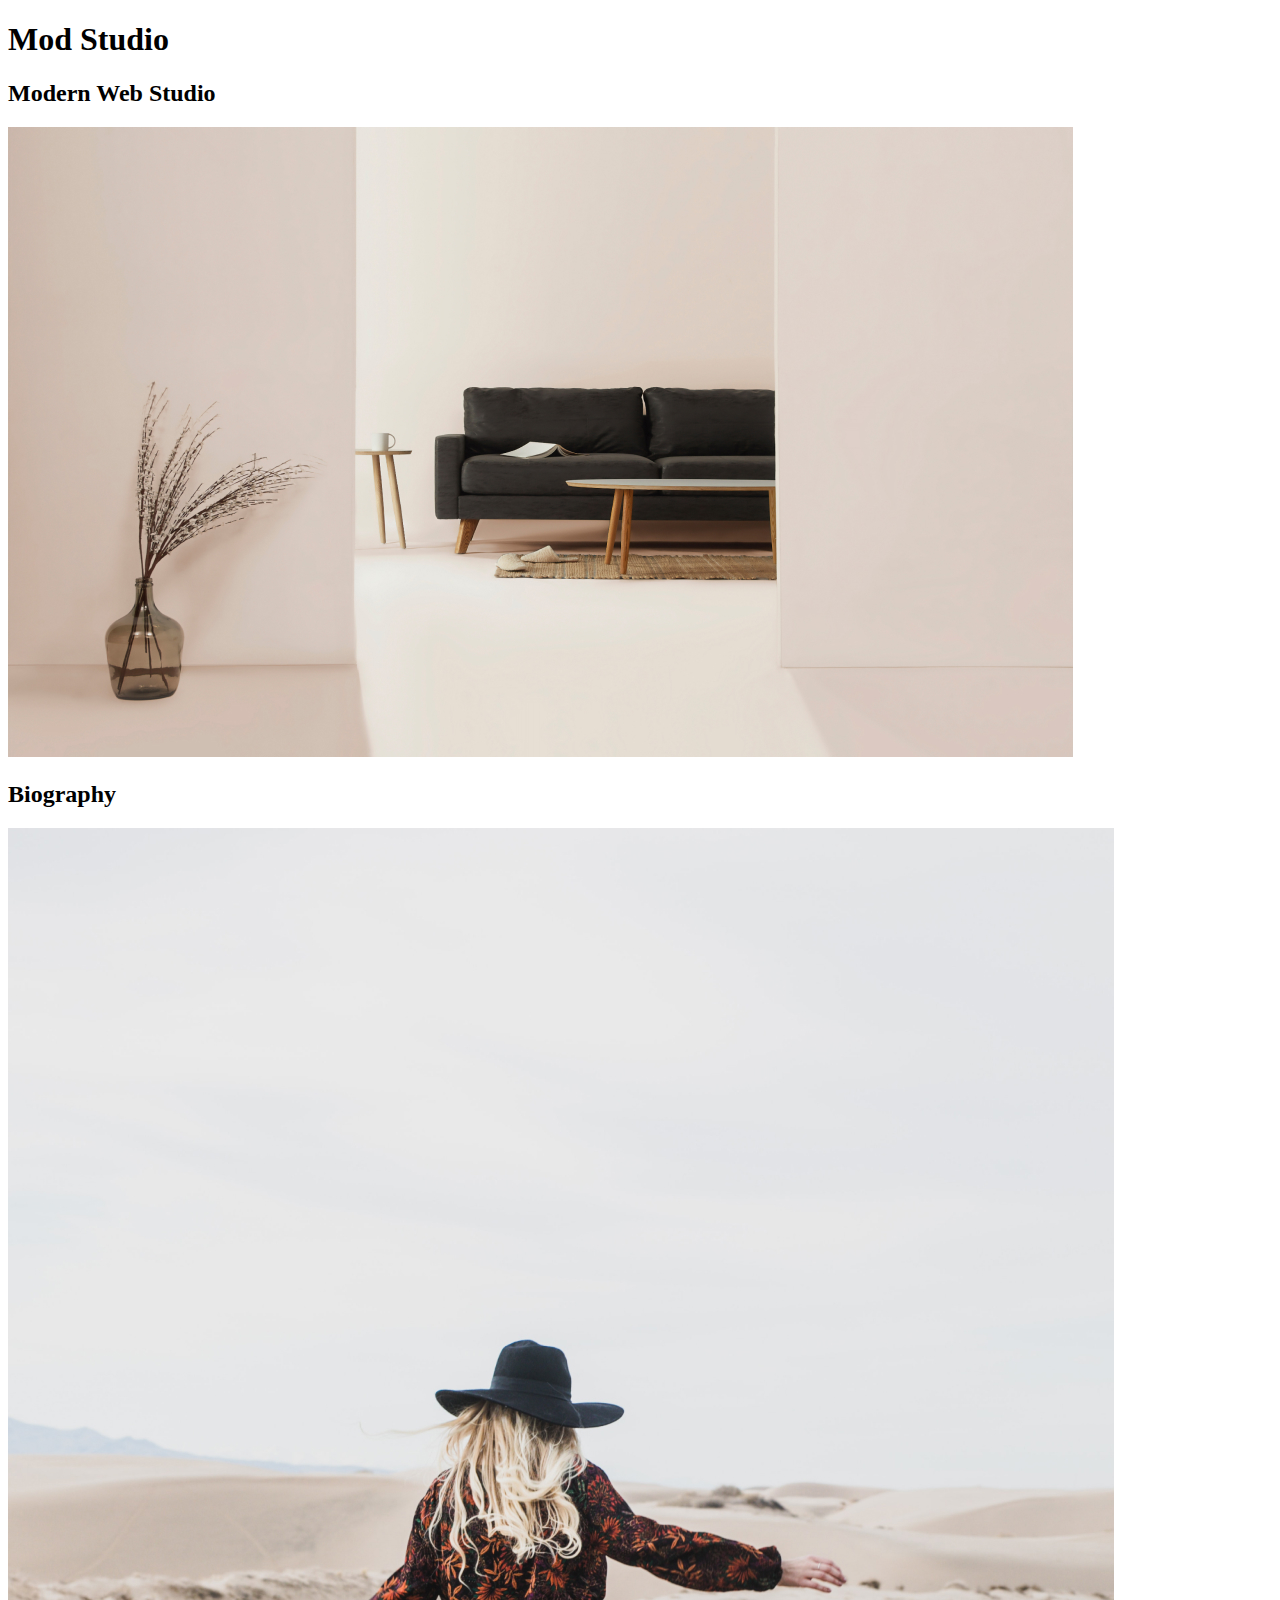
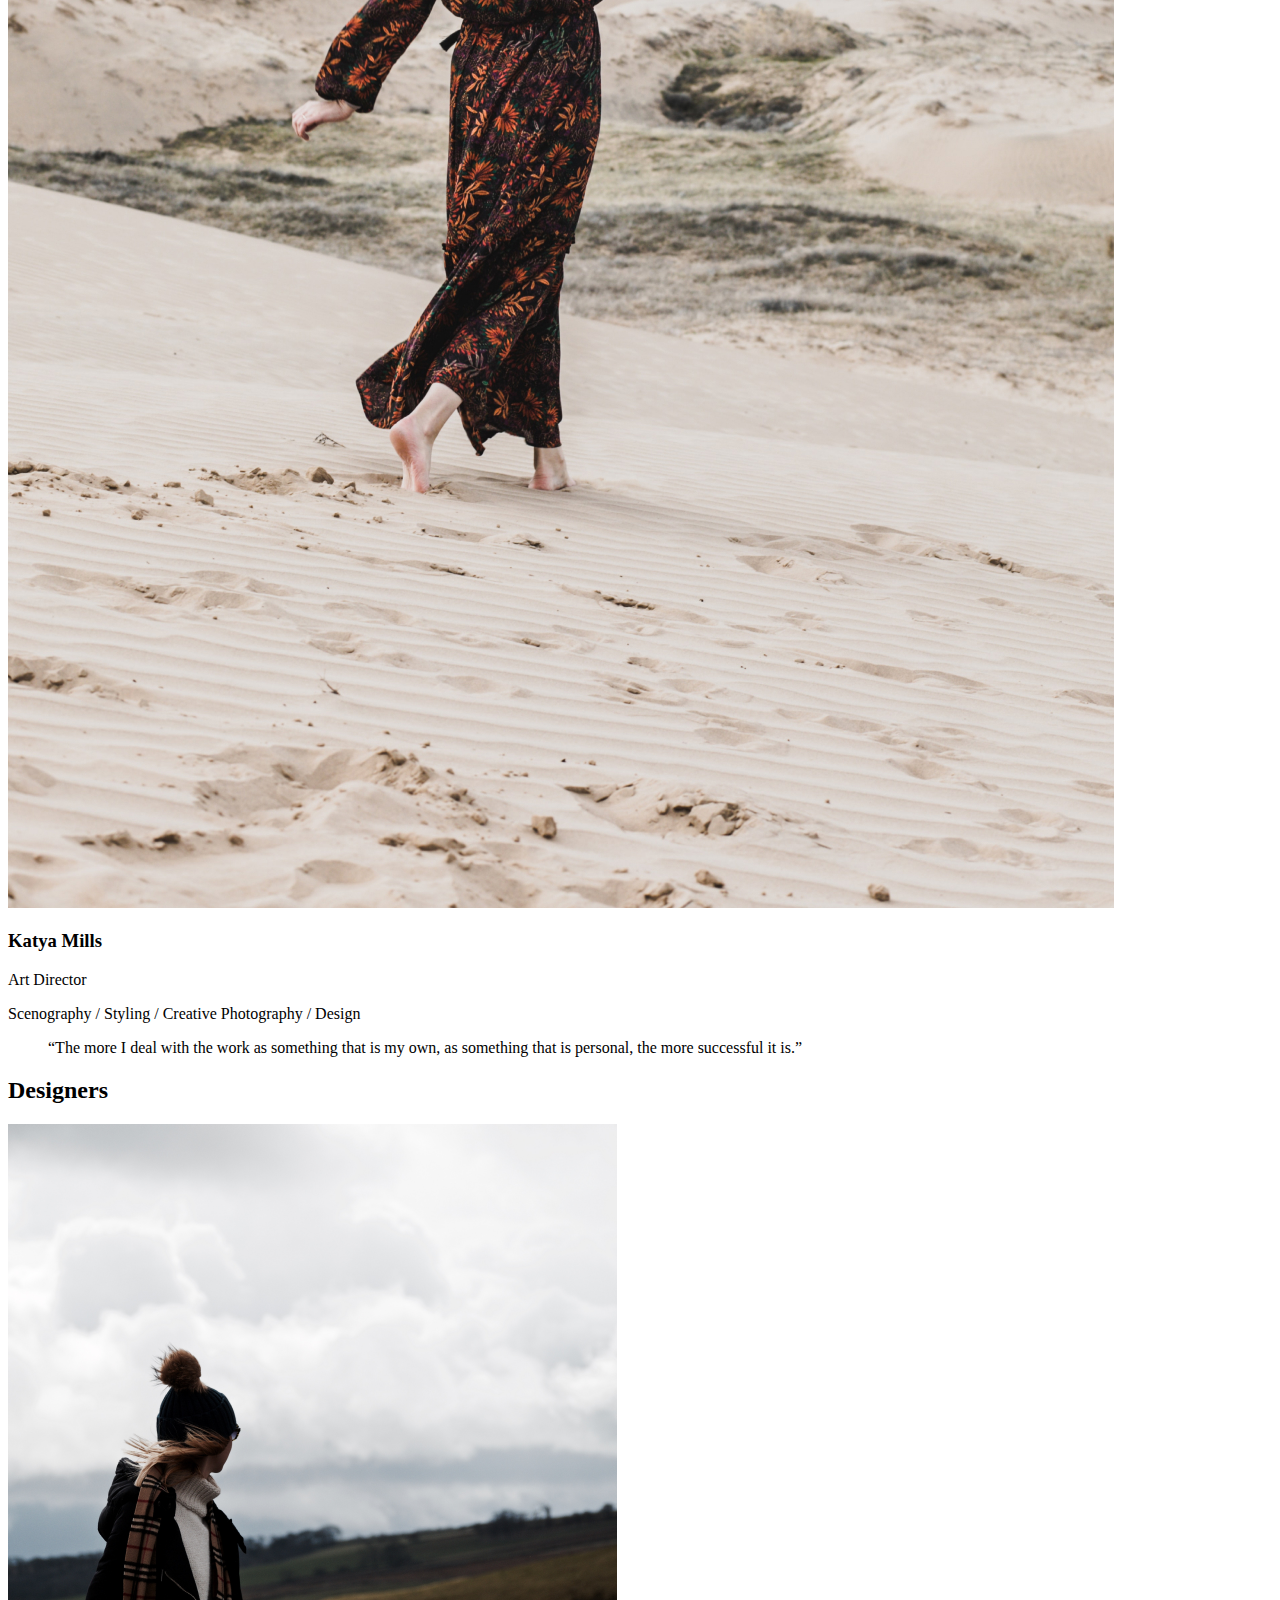
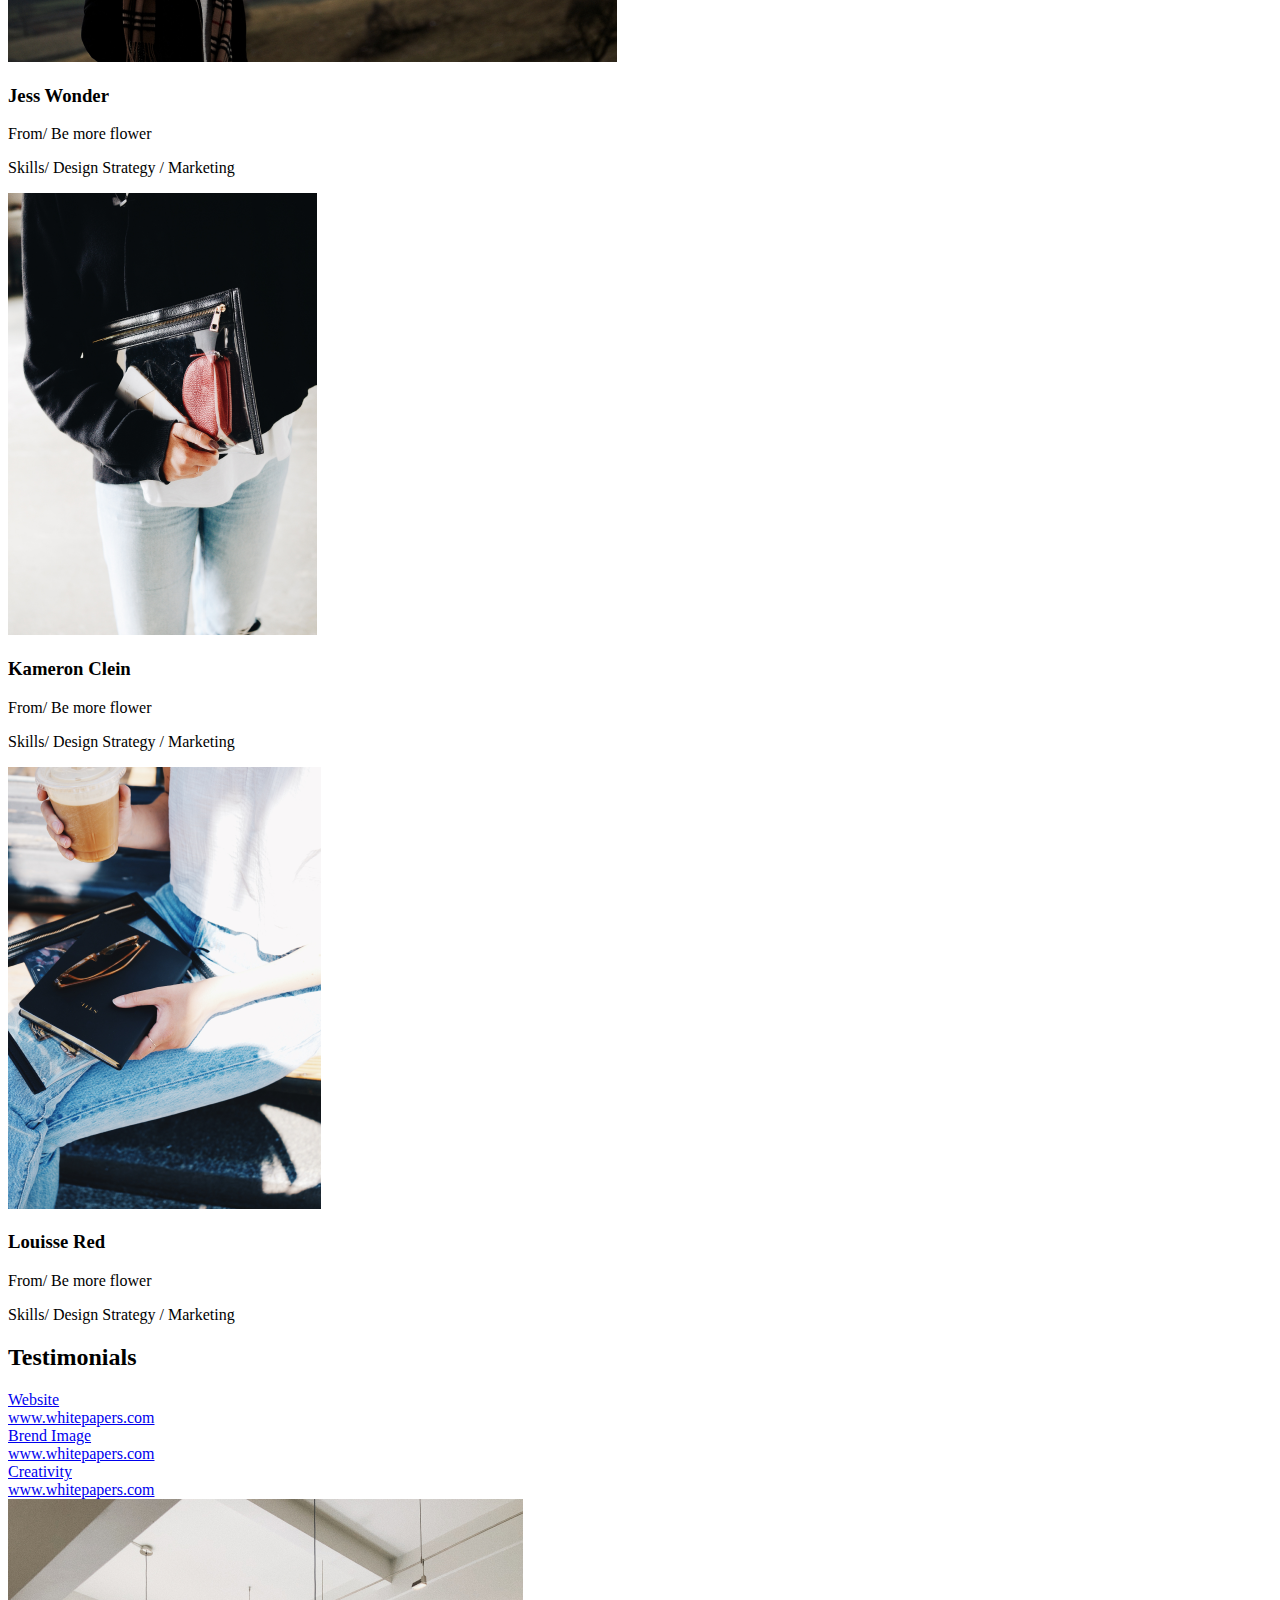
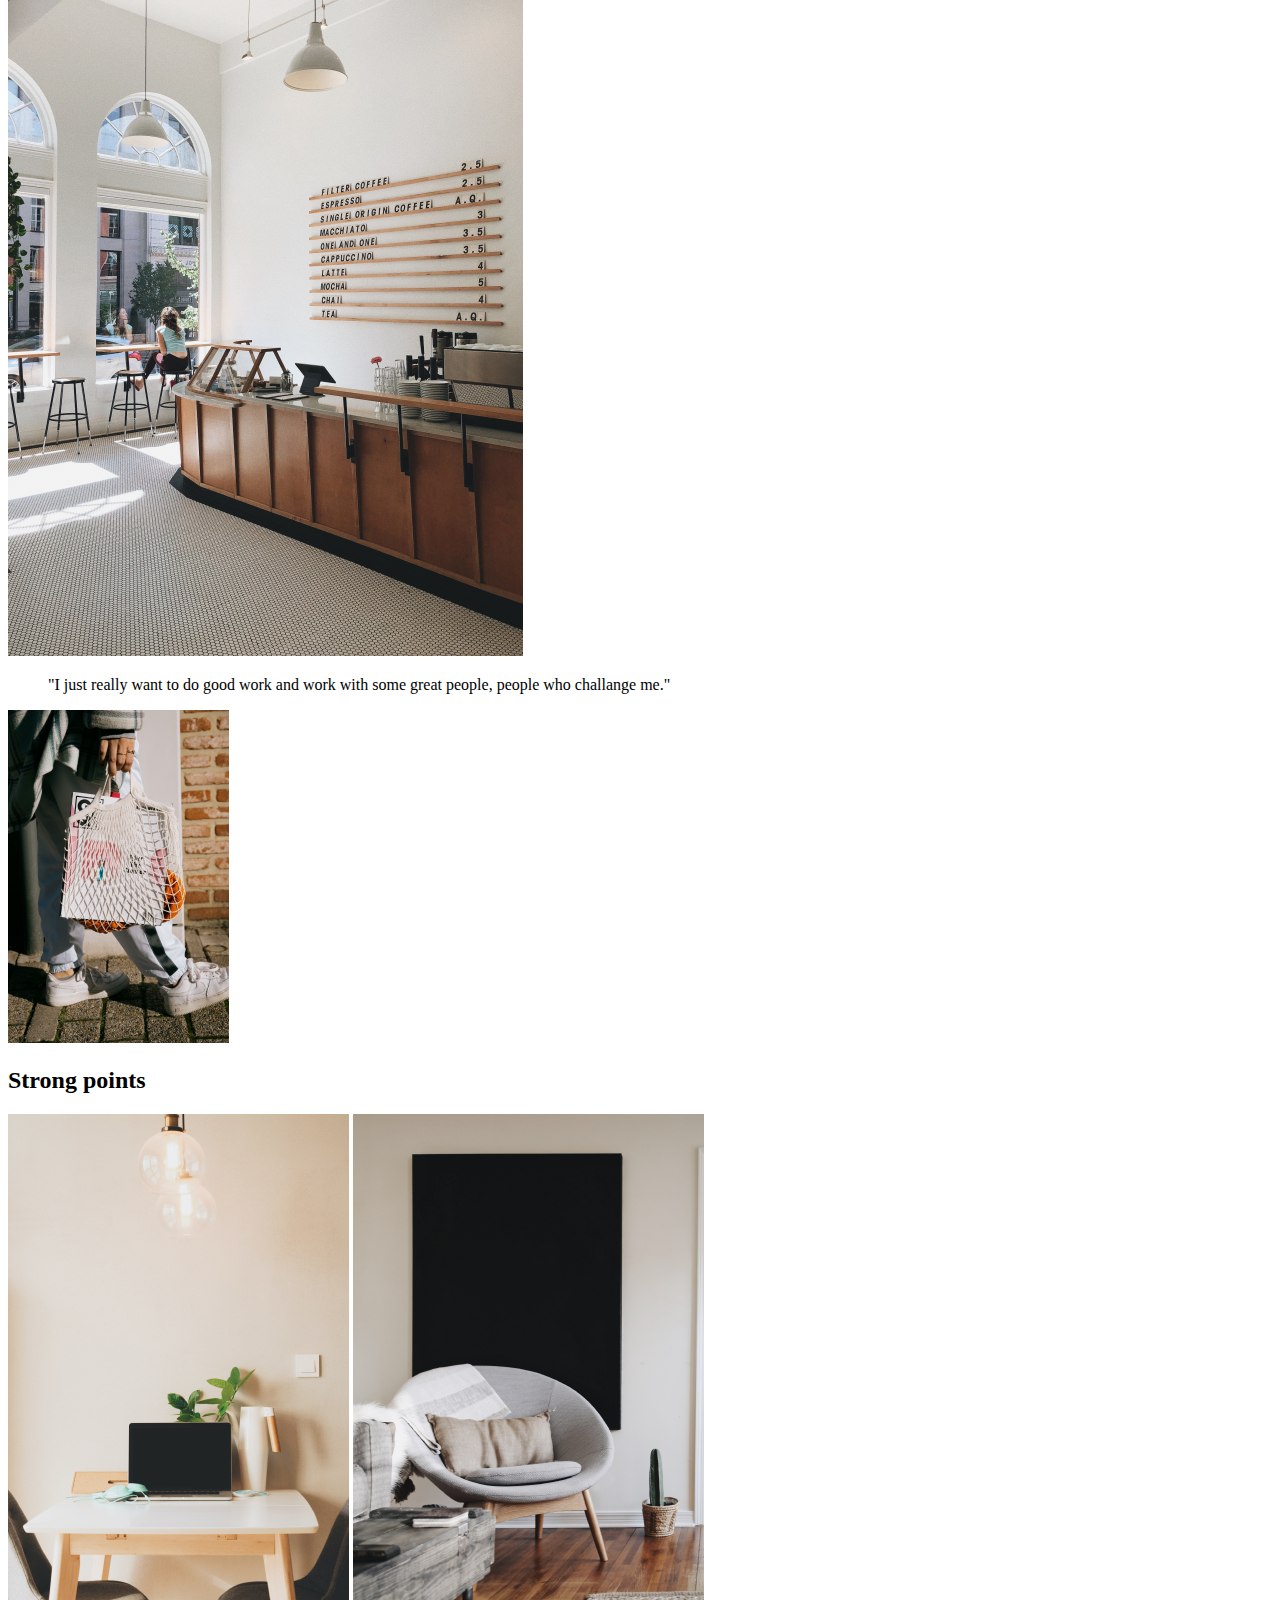
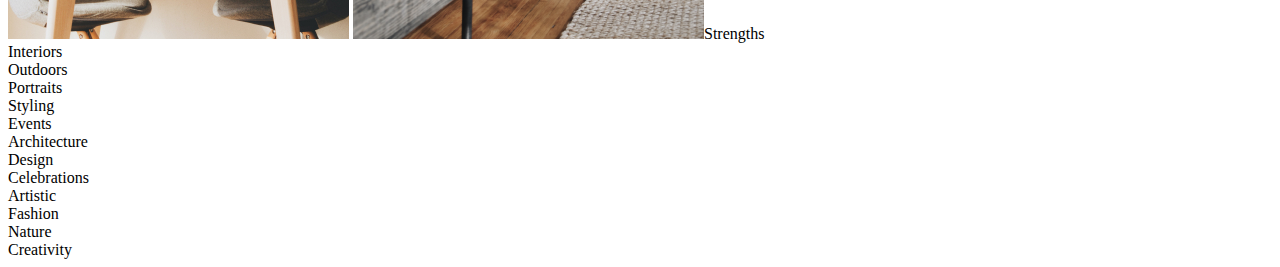
<file: index.html>
<!DOCTYPE html>
<html lang="en">

<head>
  <meta charset="UTF-8">
  <meta http-equiv="X-UA-Compatible" content="IE=edge">
  <meta name="viewport" content="width=device-width, initial-scale=1.0">
  <title>Mod Studio</title>
</head>

<body>
  <nav></nav>

  <main>

    <section>
      <h1>Mod Studio</h1>
      <h2>Modern Web Studio</h2>
      <img src="/img/studio.jpg" alt="Web Studio">
      
    </section>

    <section>
      <h2>Biography</h2>
      <img src="/img/katya-mills.jpg" alt="Katya Mills">
      <h3>Katya Mills</h3>
      <p>Art Director</p>
      <p>Scenography / Styling / Creative Photography / Design</p>  
      <blockquote>“The more I deal with the work as something that is my own, as something that is personal, the more successful it is.”</blockquote>
      
    </section>

    <section>
      <h2>Designers</h2>

      <article>
        <img src="/img/jess-wonder.png" alt="Jess Wonder">
        <h3>Jess Wonder</h3>
        <p>From/ Be more flower</p>
        <p>Skills/ Design Strategy / Marketing</p>
      </article>

      <article>
        <img src="/img/kameron-clein.png" alt="Kameron Clein">
        <h3>Kameron Clein</h3>
        <p>From/ Be more flower</p>
        <p>Skills/ Design Strategy / Marketing</p>
      </article>

      <article>
        <img src="/img/louisse-red.png" alt="Louisse Red">
        <h3>Louisse Red</h3>
        <p>From/ Be more flower</p>
        <p>Skills/ Design Strategy / Marketing</p>
      </article>

    </section>

    <section>
      <h2>Testimonials</h2>
      <a href="https://whitepapers.com/">Website<br>www.whitepapers.com</a><br>
    
      <a href="https://whitepapers.com/">Brend Image<br>www.whitepapers.com</a><br>
    
      <a href="https://whitepapers.com/">Creativity<br>www.whitepapers.com</a><br>
      <img src="/img/coffeehouse.png" alt="Coffee house">
      <blockquote>"I just really want to do good work and work with some great people, people who challange me."</blockquote>
      <img src="/img/man-with-a-string-bag.png" alt="Man with a string bag">
    </section>

    <section>
      <h2>Strong points</h2>
      <img src="/img/workplace.jpg" alt="Table with a laptop">
      <img src="/img/armchair-with-cushions.png" alt="Armchair with cushions"

      <ul>Strengths
        <li>Interiors</li>
        <li>Outdoors</li>
        <li>Portraits</li>
        <li>Styling</li>
        <li>Events</li>
        <li>Architecture</li>
        <li>Design</li>
        <li>Celebrations</li>
        <li>Artistic</li>
        <li>Fashion</li>
        <li>Nature</li>
        <li>Creativity</li>
      </ul>
      <img src="/img/armchair-with-cushions.png" alt="Part of the room>
    </section>
  </main>

</body>

</html>
</file>
